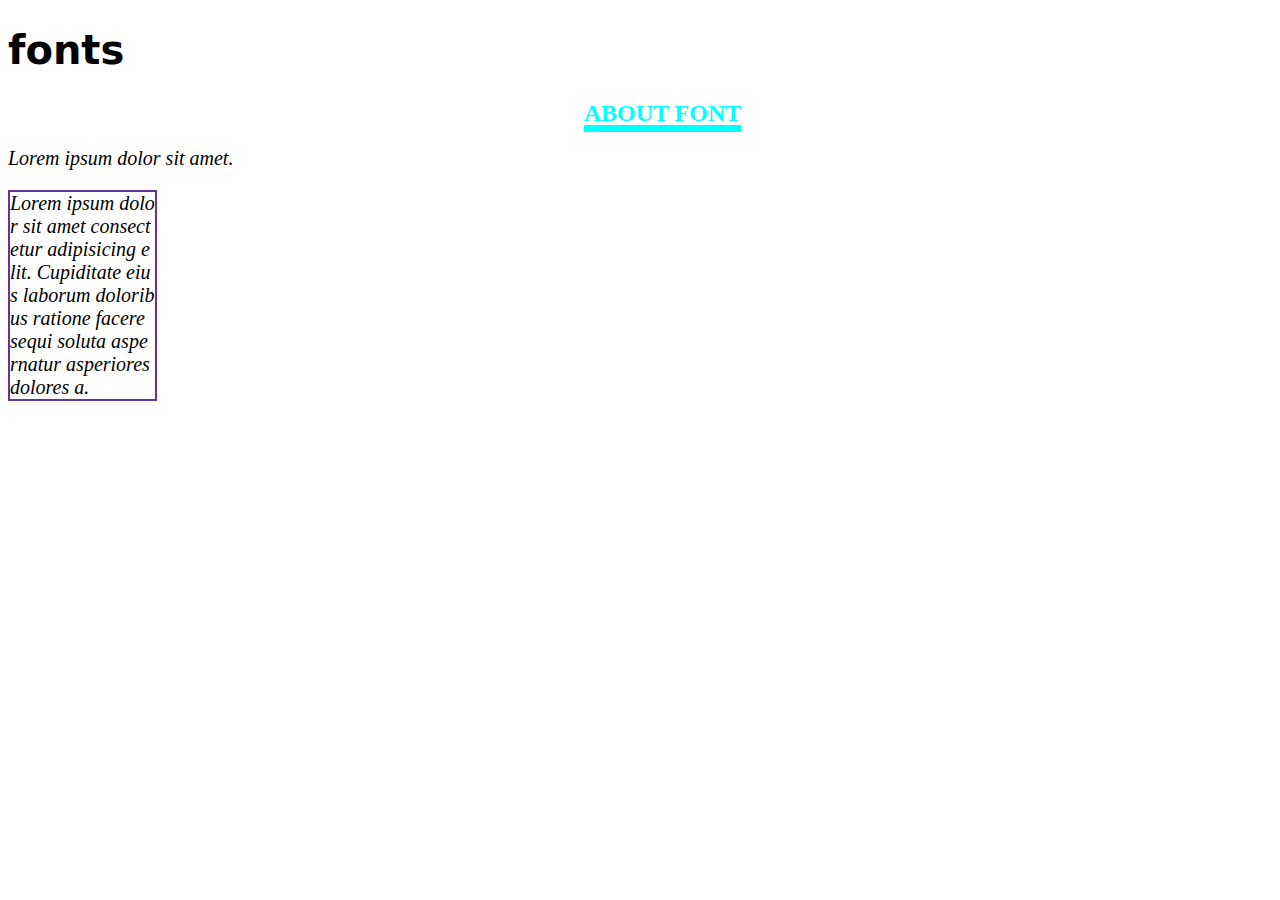
<file: fontandcolor/index.html>
<!DOCTYPE html>
<html lang="en">
  <head>
    <meta charset="UTF-8" />
    <meta name="viewport" content="width=device-width, initial-scale=1.0" />
    <title>Document</title>
    <style>
      h1 {
        font-family: system-ui, -apple-system, BlinkMacSystemFont, "Segoe UI",
          Roboto, Oxygen, Ubuntu, Cantarell, "Open Sans", "Helvetica Neue",
          sans-serif;
          font-size: 40px;
      }

      p{
        font-size: 20px;
        font-weight: 500px;
        font-style: italic;
      }
      h2{
            text-align: center;
            color: aqua;
            text-transform: uppercase;
            text-decoration: underline;
            /* text-decoration-color: rgb(237, 31, 31); */
            text-decoration-style:solid;
            text-decoration-style: rgb(34, 94, 94);
            text-decoration-thickness: 7px;
            text-indent: 45px;
      }
      .lorem{
        border: 2px solid rebeccapurple;
        width: 145px;
        word-break: break-all;
        /* text-overflow: ellipsis; */
        /* overflow: hidden; */
      }

    </style>
  </head>
  <body>
    <div>
      <h1>fonts</h1>
      <h2>about font</h2>
      </h2>
      <p>Lorem ipsum dolor sit amet.</p>
      <p class="lorem">
        Lorem ipsum dolor sit amet consectetur adipisicing elit. Cupiditate eius
        laborum doloribus ratione facere sequi soluta aspernatur asperiores
        dolores a.
      </p>
    </div>
  </body>
</html>
</file>
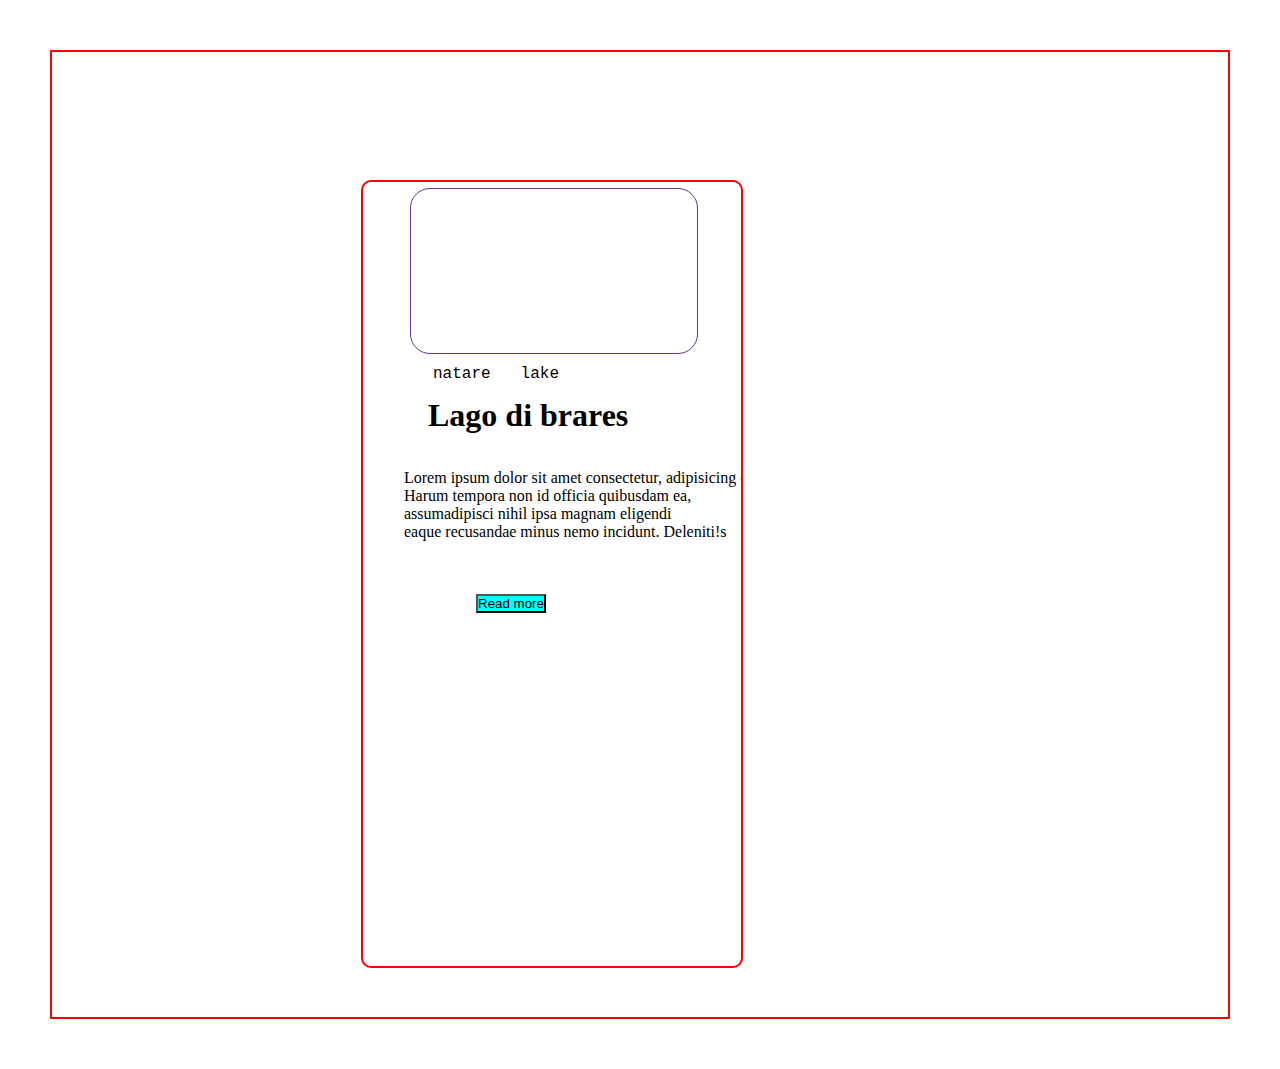
<file: exss02/exss03/index.html>
<!DOCTYPE html>
<html lang="en">
<head>
    <meta charset="UTF-8">
    <meta name="viewport" content="width=device-width, initial-scale=1.0">
    <title>Document</title>
    <style>
        *{
            margin: 0;
            padding: 0;

        }
        body{
            position: relative;
            box-sizing: border-box;
            border: 2px solid red;
            margin: 50px 50px 50px 50px ;
        }
        .bor{
            box-sizing: border-box;
            border: 2px solid red;
            /* width: 400px; */
            /* height: 400px; */
            margin: 128px 757px 49px 309px;
            padding: 189px;
            border-radius: 10px;
            overflow: hidden;
        }
        .imge{
            width:288px;
            height: 165.5px;
    /* max-width: 1000px; */
          background-repeat: no-repeat;
          background-size: contain;
          border: 1px solid rebeccapurple;
          background-image: url("https://img.freepik.com/free-photo/painting-mountain-lake-with-mountain-background_188544-9126.jpg");    
        box-sizing: border-box;
        border-radius: 20px;
        /* align-items: center; */
        /* justify-content: center; */
        /* margin: 20px 15px 30px 10px; */
        position: relative;
        bottom: 183px;
        right: 142px;
        /* top: 20px; */
        }

        .nat{
            bottom: 197px;
            right: 144px;
    position: relative;
    display: flex;
    padding: 10px;
    align-items: safe;
    word-spacing: 24px;
    color: black;
    /* font-size: 2px; */
    font-family: 'Courier New', Courier, monospace;

        }
        span{
            /*       */
            padding: 15px;
        }
        .hatd{
            position: relative;
            bottom: 228px;
            right: 144px;;
       

        }
        h1{
            display: inline-block;
            text-align: justify;
            padding: 20px;
            width: 5px;
            text-overflow: clip;
            text-wrap: nowrap;

        }
        .pera{
            box-sizing: border-box;
            border: 2px solid white;
            position: relative;
            bottom: 215px;
            right: 150px;

           /* // text-wrap: wrap; */
           /* // text-wrap: balance; */
            /* text-wrap: pretty; */
            text-wrap: stable;

        }
        p{
            box-sizing: border-box;
            /* //background-origin: padding-box; */
            /* text-wrap: none; */
            text-wrap: nowrap;
            /* width: 100%; */
            /* border: 2px solid rebeccapurple; */


        }
        .bott{
            /* box-sizing: border-box; */

            /* border: 2px solid beige; */
            /* background-color: aqua; */
            position: relative;
            bottom: 164px;
          align-items: center;
          right: 76px;;

        }
        button{
            background-color: aqua;
            text-wrap: nowrap;
        }


    </style>
</head>
<body>
    
    <div class="bor">
        <div class="imge">
            <!-- <img src="https://encrypted-tbn0.gstatic.com/images?q=tbn:ANd9GcSrcuE4UNACfLkZV-uwcYw_Ao3zZi45RHbyhg&s" alt="" srcset=""> -->
        </div>
    
            <div class="nat">
                <span>natare</span>
                <span>lake</span>
            </div>

            <div class="hatd">
                <h1>
                    Lago di brares
                </h1>
            </div>

            <div class="pera">
                <p>
                    Lorem ipsum dolor sit amet consectetur, adipisicing elit.<br> Harum tempora non id officia quibusdam ea,<br> assumadipisci nihil ipsa magnam eligendi <br>eaque recusandae minus nemo incidunt. Deleniti!s
                </p>
            </div>

            <div class="bott">
                <button>Read more</button>
            </div>
        

    </div>
</body>
</html>
</file>
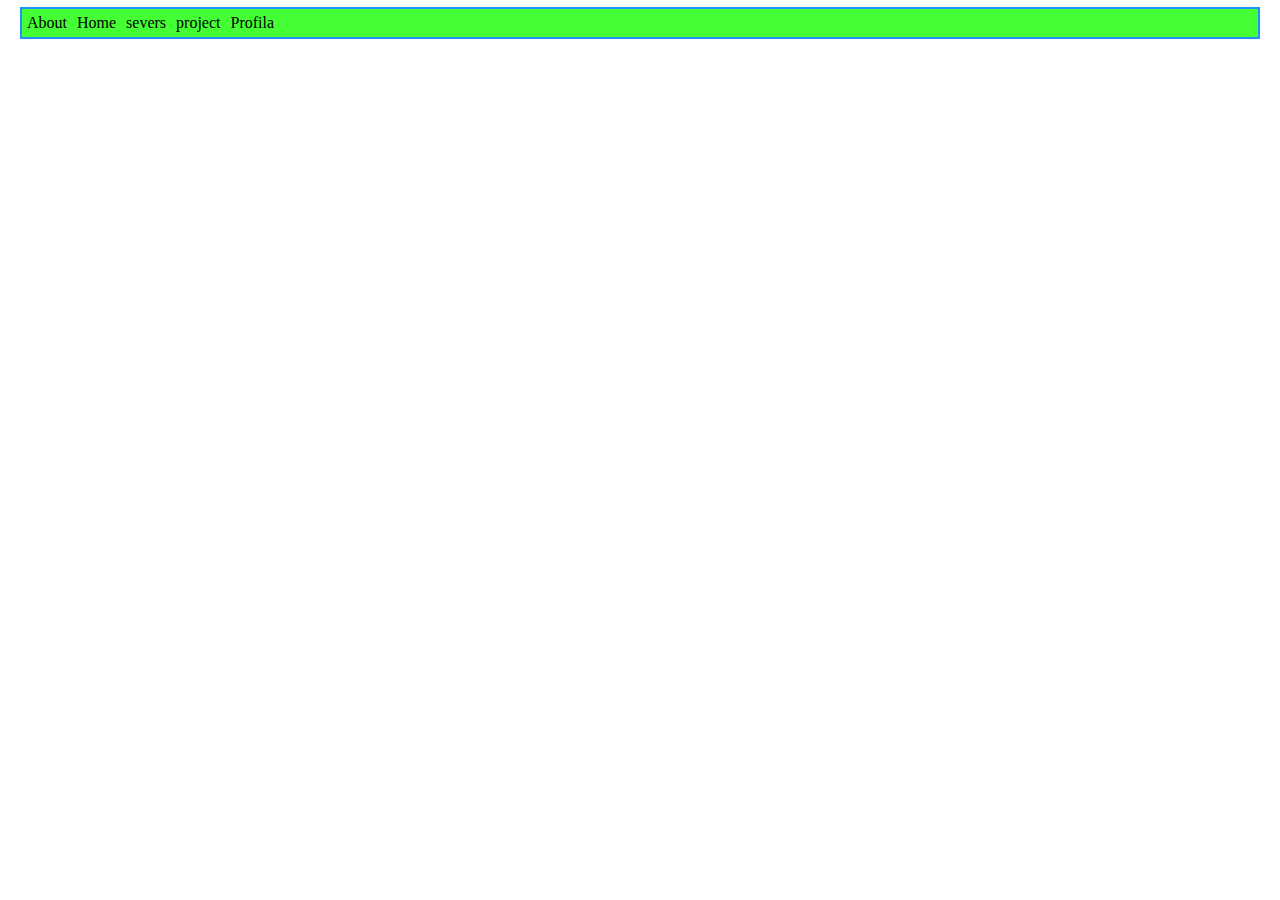
<file: exss02/exss04/index.html>
<!DOCTYPE html>
<html lang="en">
<head>
    <meta charset="UTF-8">
    <meta name="viewport" content="width=device-width, initial-scale=1.0">
    <title>nevigection bar from verbale </title>
    <link rel="stylesheet" href="style.css">
 
</head>
<body>
    
    <nav> 
        <ul>
            <li>About</li>
            <li>Home</li>
            <li>severs</li>
            <li>project</li>
            <li>Profila</li>
        </ul>
    </nav>
</body>
</html>
</file>
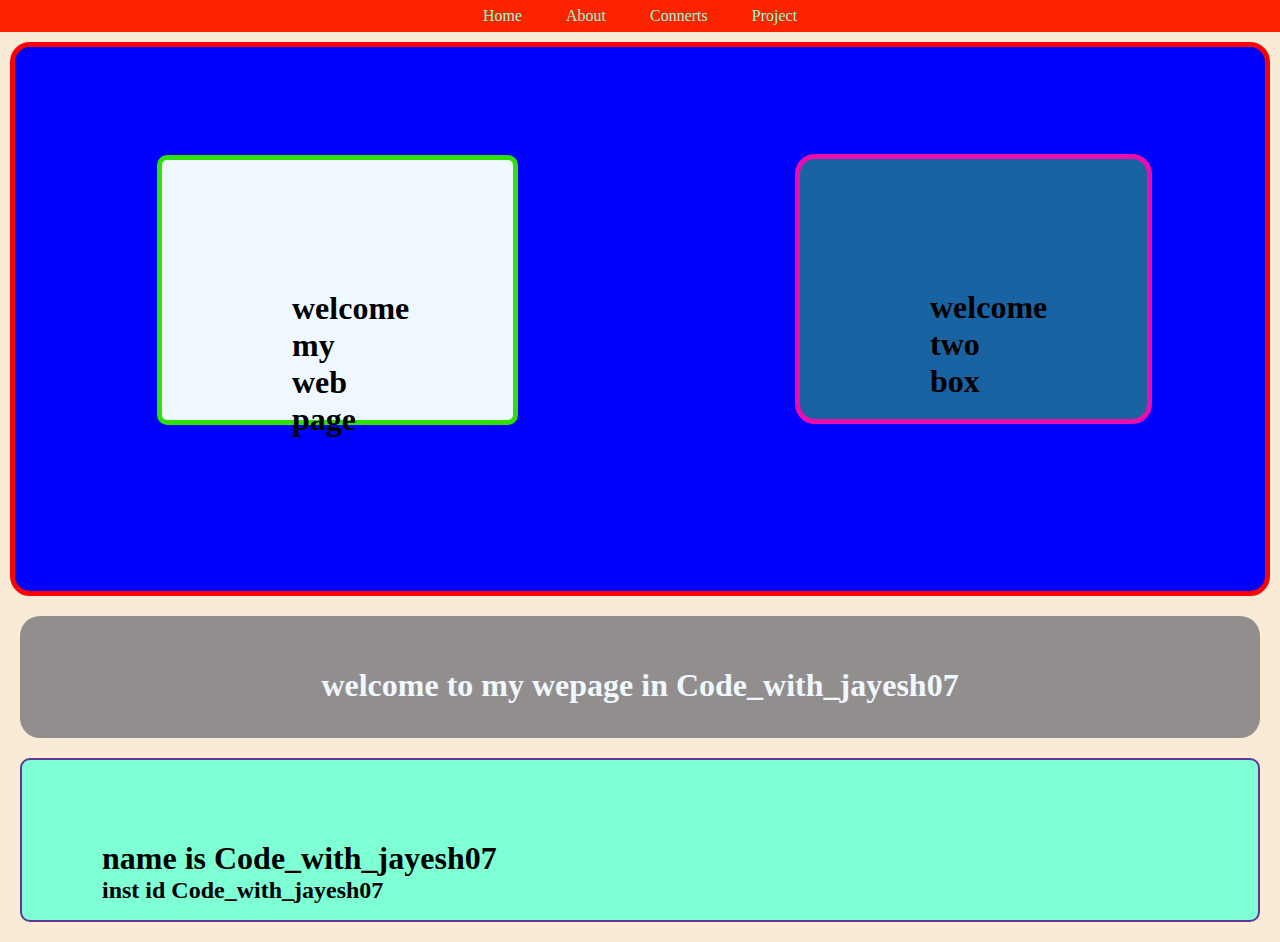
<file: exss02/exss05/index.html>
<!DOCTYPE html>
<html lang="en">
  <head>
    <meta charset="UTF-8" />
    <meta name="viewport" content="width=device-width, initial-scale=1.0" />
    <title>Exss05</title>

     <style> 
     *{
        margin: 0;
        /* padding: 0; */

     } 
     body{
        background-color: antiquewhite;
        color: black;
     }

     nav{
        background-color: rgb(255, 34, 0);
     }
     nav ul{
        display: flex;
        padding: 5px;
        justify-content: center;
     }
     nav ul li{
        /* display: flex; */
        list-style: none;
        padding: 2px
     }

     nav ul li a {
        padding: 20px;
        text-decoration: none;
        color: aquamarine;

        
     }
     
     .box1{
        background-color: blue;
        /* width: 950px;   */
        height: 20px;
        padding: 272px;
        margin: 10px 10px 10px 10px;
        box-sizing: border-box;
        border: 5px solid red;
        border-radius: 20px;
     }
     .box2{
        background-color: aliceblue;
        /* width: 300px; */
        height: 232px;
        padding: 130px;
        margin: -164px 475px -12px -130px;
        box-sizing: border-box;
        border: 5px solid rgb(46, 224, 6);
        border-radius: 10px;
     }
     .box3{
        background-color: rgb(26, 99, 163);
        /* width: 300px; */
        height: 229px;
        padding: 130px;
        margin: -271px -159px -29px 508px;
        box-sizing: border-box;
        border: 5px solid rgb(233, 13, 174);
        border-radius: 20px;
     }

     .box4{
        background-color: rgb(147, 142, 142);
        padding: 51px;
        /* width: 989px; */
        height: 20px;
        margin: 20px 20px 20px 20px;
        border-radius: 20px;
     }
     .box4 h1{
        justify-content: center;
        color: aliceblue;
        text-align: center;
     }
     .bo{
        background-color: aquamarine;
        box-sizing: border-box;
        border: 2px solid rebeccapurple;
        padding: 80px;
        height: 30px;
        margin: 20px 20px 20px 20px;
        border-radius: 10px;

     }
    </style> 
  </head>
  <body>
    <header>
      <nav>
        <ul>
          <li><a>Home</a></li>
          <li><a>About</a></li>
          <li><a>Connerts</a></li>
          <li><a>Project</a></li>
        </ul>
      </nav>
    </header>

    <span>
        <div class="box1">

            <div class="box2">
                    <h1>welcome my web page</h1>
            </div>

            <div class="box3">
                    <H1>welcome two box</H1>
            </div>

        </div>
    </span>

    <span>
        <div class="box4">
                <h1>welcome to my wepage in Code_with_jayesh07</h1>
        </div>
    </span>

    <footer>
        <div class="bo">
            <h1>name is Code_with_jayesh07</h1>
            <h2>inst id Code_with_jayesh07</h2>
        </div>
    </footer>
  </body>
</html>
</file>
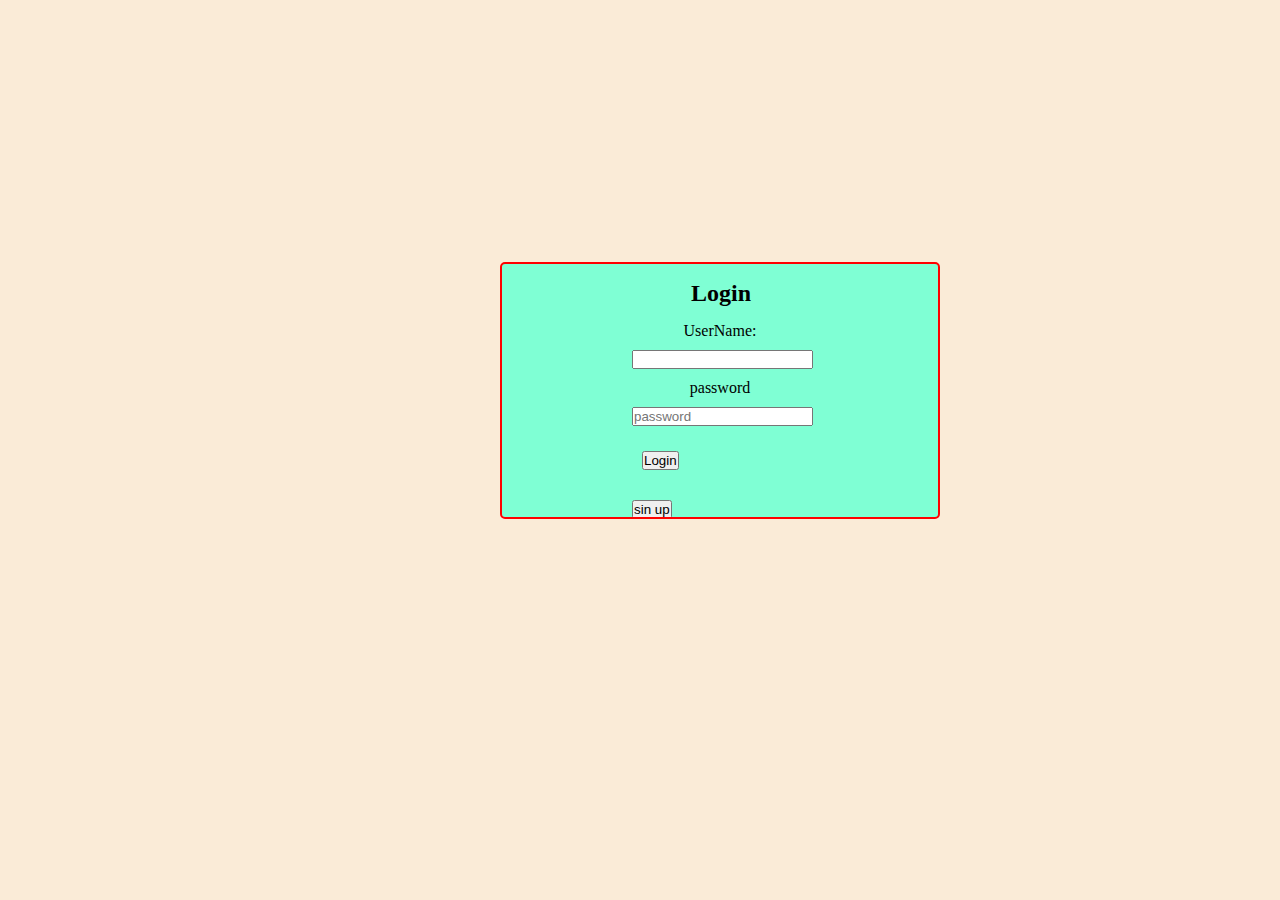
<file: web developmwnt project/loingform/index.html>
<!DOCTYPE html>
<html lang="en">
<head>
    <meta charset="UTF-8">
    <meta name="viewport" content="width=device-width, initial-scale=1.0">
    <title>login from </title>
    <link rel="stylesheet" href="style.css">
</head>
<body>
    <form action="" method="post">
            <h2>Login </h2>
        <div>
            <label for="#">UserName:</label>
            <input class="input" type="text" name="UserName" id=""/>
        </div>
        <div>
            <label for="#" aria-placeholder="password">password</label>
            <input class"input" type="text" name="password" id="" placeholder="password">
        </div>

        <div class="btn">
            <input type="button" value="Login">
        </div class="btn">
            <input type="button" value="sin up">
        </div>
    </form>
</body>
</html>
</file>
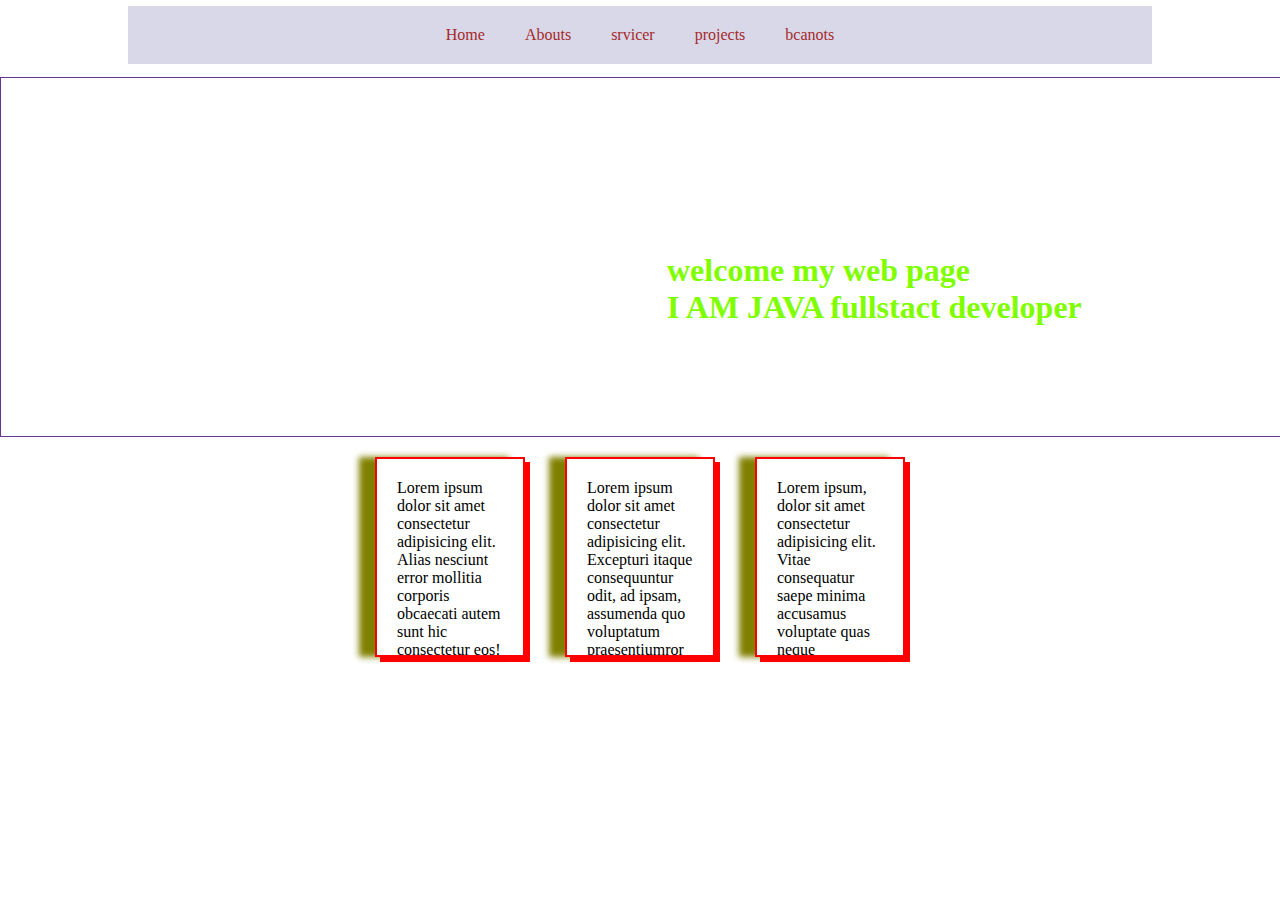
<file: web developmwnt project/nevigeciton/index.html>
<!DOCTYPE html>
<html lang="en">
<head>
    <meta charset="UTF-8">
    <meta name="viewport" content="width=device-width, initial-scale=1.0">
    <title>navigection</title>
    <link rel="stylesheet" href="style.css">
</head>
<body>
    <nav>
        <ul>
            <li>Home</li>
            <li>Abouts</li>
            <li>srvicer</li>
            <li>projects</li>
            <li>bcanots</li>
        </ul>
    </nav>

    <span>
        <div class="conter">
            <h1>welcome my web page  <br>I AM JAVA fullstact developer</h1> 
             
        </div>
    </span>

    <span class="box1">
        <div class="box">
            <p>Lorem ipsum dolor sit amet consectetur adipisicing elit. Alias nesciunt error mollitia corporis obcaecati autem sunt hic consectetur eos! Necessitatibus ea placeat id quisquam amet odio? Minus sint alias libero.</p>
        </div>

        <div class="box">Lorem ipsum dolor sit amet consectetur adipisicing elit. Excepturi itaque consequuntur odit, ad ipsam, assumenda quo voluptatum praesentiumror consectetur non dignissimos deserunt aliquid voluptate! Harum molestiae autem quos.</div>

        <div class="box">Lorem ipsum, dolor sit amet consectetur adipisicing elit. Vitae consequatur saepe minima accusamus voluptate quas neque exercitationem veniam illo corporis, aperiam odio ab deleniti commodi soluta iste culpa facere iusto?</div>
    </span>
</body>
</html>
</file>
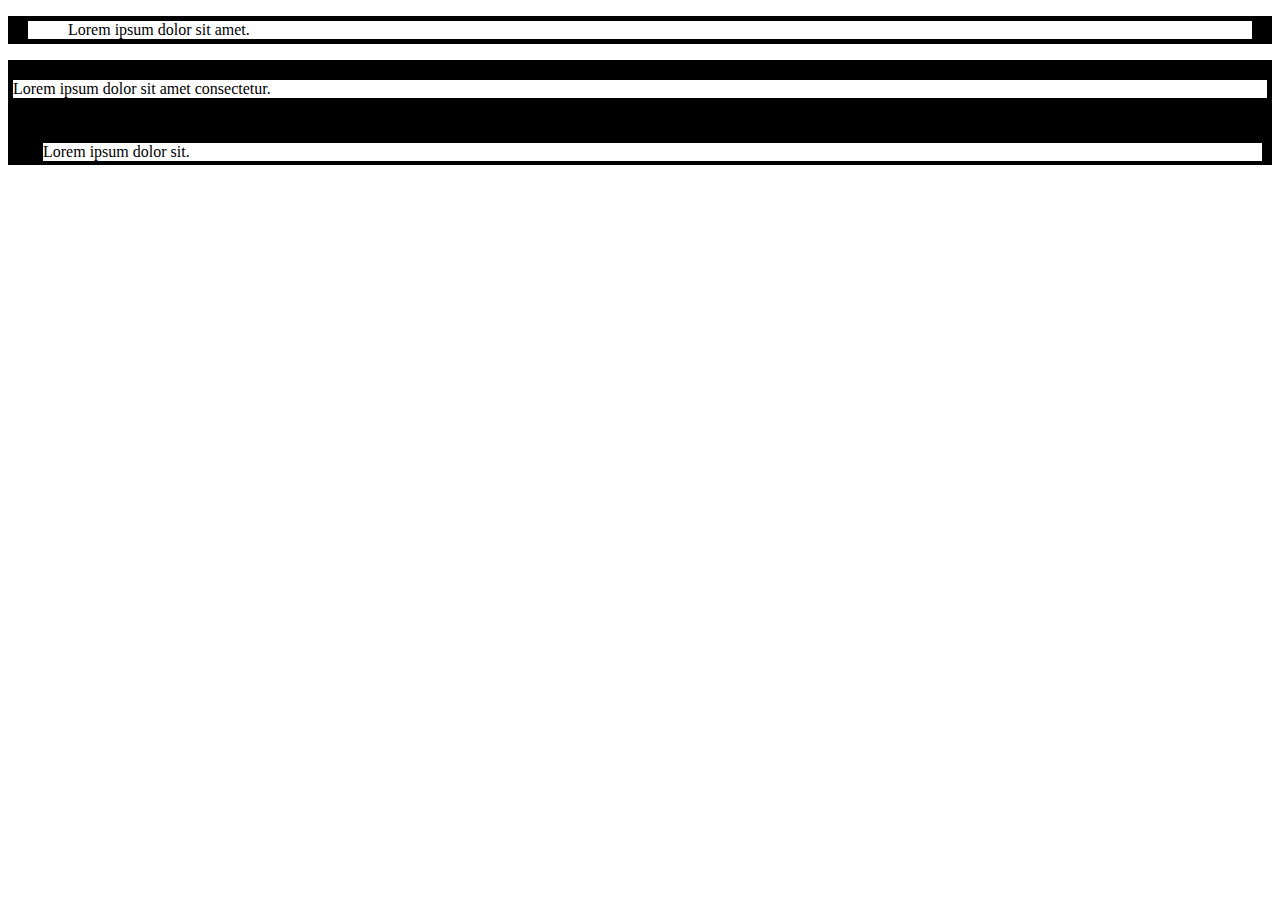
<file: fontandcolor/INDEX1.HTML>
<!DOCTYPE html>
<html lang="en">
<head>
    <meta charset="UTF-8">
    <meta name="viewport" content="width=device-width, initial-scale=1.0">
    <title>Document</title>
    <link rel="stylesheet" href="style.css">
</head>
<body>
<p>
    <dir class="one">
        Lorem ipsum dolor sit amet.
    </dir>
    <div class="two">
        Lorem ipsum dolor sit amet consectetur.
    </div>

    <div class="three">
        Lorem ipsum dolor sit.
    </div>
</p>
</body>
</html>
</file>
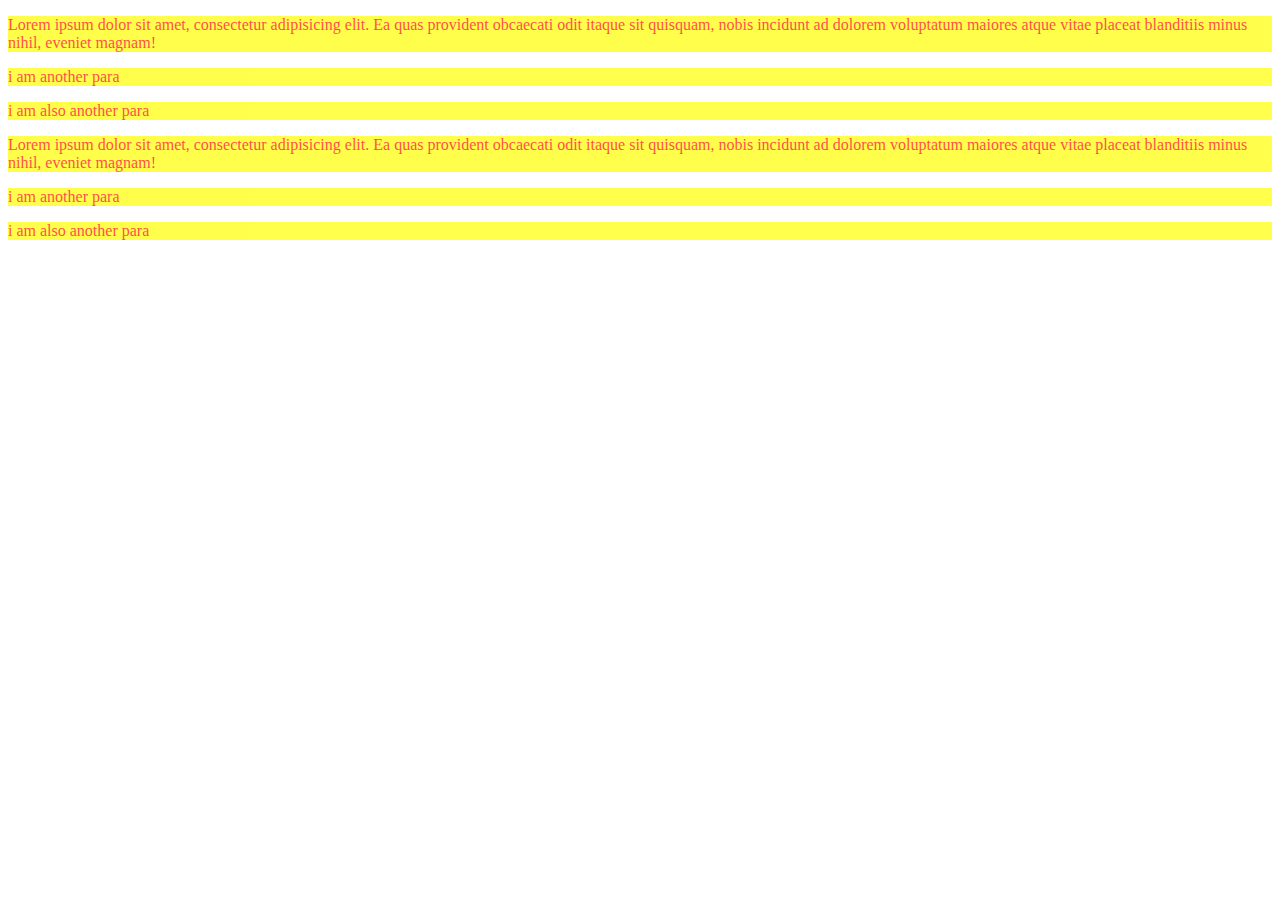
<file: exss02/exss03/insext.html>
<!DOCTYPE html>
<html lang="en">
<head>
    <meta charset="UTF-8">
    <meta name="viewport" content="width=device-width, initial-scale=1.0">
    <title>Document</title>
    <style>
        div p {
            background-color: yellow;
            color:red;
            opacity: 0.7;
        }
    </style>
</head>
<body>
    <div>
        <p>
            Lorem ipsum dolor sit amet, consectetur adipisicing elit. Ea quas provident obcaecati odit itaque sit quisquam, nobis incidunt ad dolorem voluptatum maiores atque vitae placeat blanditiis minus nihil, eveniet magnam!

        </p>
        <P>i am another para</P>
        <p>i am also another para</p>
 
    </div>

    <div>
        <p>
            Lorem ipsum dolor sit amet, consectetur adipisicing elit. Ea quas provident obcaecati odit itaque sit quisquam, nobis incidunt ad dolorem voluptatum maiores atque vitae placeat blanditiis minus nihil, eveniet magnam!

        </p>
        <P>i am another para</P>
        <p>i am also another para</p>
 
    </div>
</body>
</html>
</file>
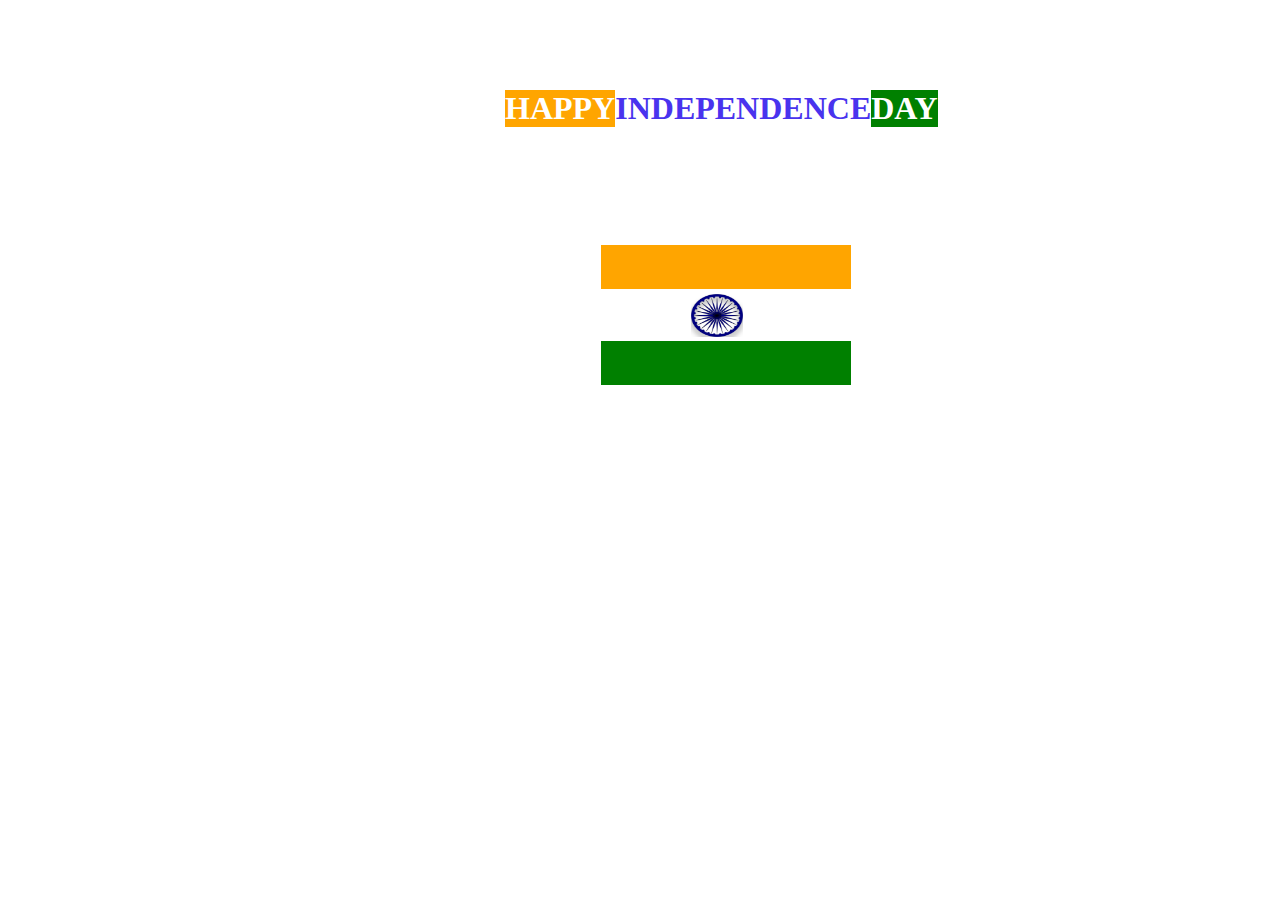
<file: exss02/exss05/index1.html>
<!DOCTYPE html>
<html lang="en">
<head>
    <meta charset="UTF-8">
    <meta name="viewport" content="width=device-width, initial-scale=1.0">
    <title>ind</title>
    <style>
        *{
            margin: 0;
            box-sizing: border-box;
            padding: 0;
            overflow: hidden;
        }
        .box{
            padding: 20px;
            height: 40px;
            /* margin: 140px; */
            box-sizing: border-box;
            width: 250px;
            align-items: center;
            justify-content: center;
            border: 2px solid orange;
            color:orange;
            background-color: orange;

        }
        .box1{
            padding: 20px;
            height: 40px;
            /* margin: 140px; */
            box-sizing: border-box;
            width: 250px;
            align-items: center;
            justify-content: center;
            border: 2px solid rgb(255, 255, 255);
            color:rgb(245, 244, 243);
            background-color:rgb(255, 255, 255);


        }
        .box2{
            padding: 20px;
            height: 40px;
            /* margin: ; */
            position: relative;
            /* margin: 40px 40px 100px 30px; */
            box-sizing: border-box;
            width: 250px;
            align-items: center;
            justify-content: center;
            border: 2px solid green;
            color:orange;
            background-color:green;


        }
        .contr{
                padding: 113px;
                margin-left: 488px;

            
        }

        
        img{
            
             border: -2px solid blue;
             /* padding: 65px; */
            width: 52px;
           height: 43px;
           margin-left: 90px;
           margin-top: 5px;
        }
        body{
            background-color: rgb(255, 255, 255);
        }
        h1{
            background-color: orange;
            color: rgb(255, 255, 255);
            display: flex;
            display: inline;
            padding: 0px;
            margin: 0;

        }
        .h2{
            background-color: rgb(255, 255, 255);
            color: rgb(73, 51, 238);
        }
        .h3{
            background-color: green;
            color:;
        }
        .con{
            display: flex;
            padding: 5px;
            padding-top: 40px;
            margin-top: 50px;
            margin-left: 500px;
        }
        
    </style>
</head>
<body>
  <div class="con">  <h1> HAPPY</h1> 
    <h1 class="h2"> INDEPENDENCE
    </h1>
    <h1 class="h3"> DAY</h1>
</div>
<div class="contr"> 
             
    <div class="box">

    </div> 
    <img src="img copy/ind.png" alt="">
 
    <!-- <div class="box1">
        <!-- ?<img src="img copy/ind.png" alt=""> -->
        

    <!-- </div>  -->
    <div class="box2">

    </div>
</div>


</body>
</html>
</file>
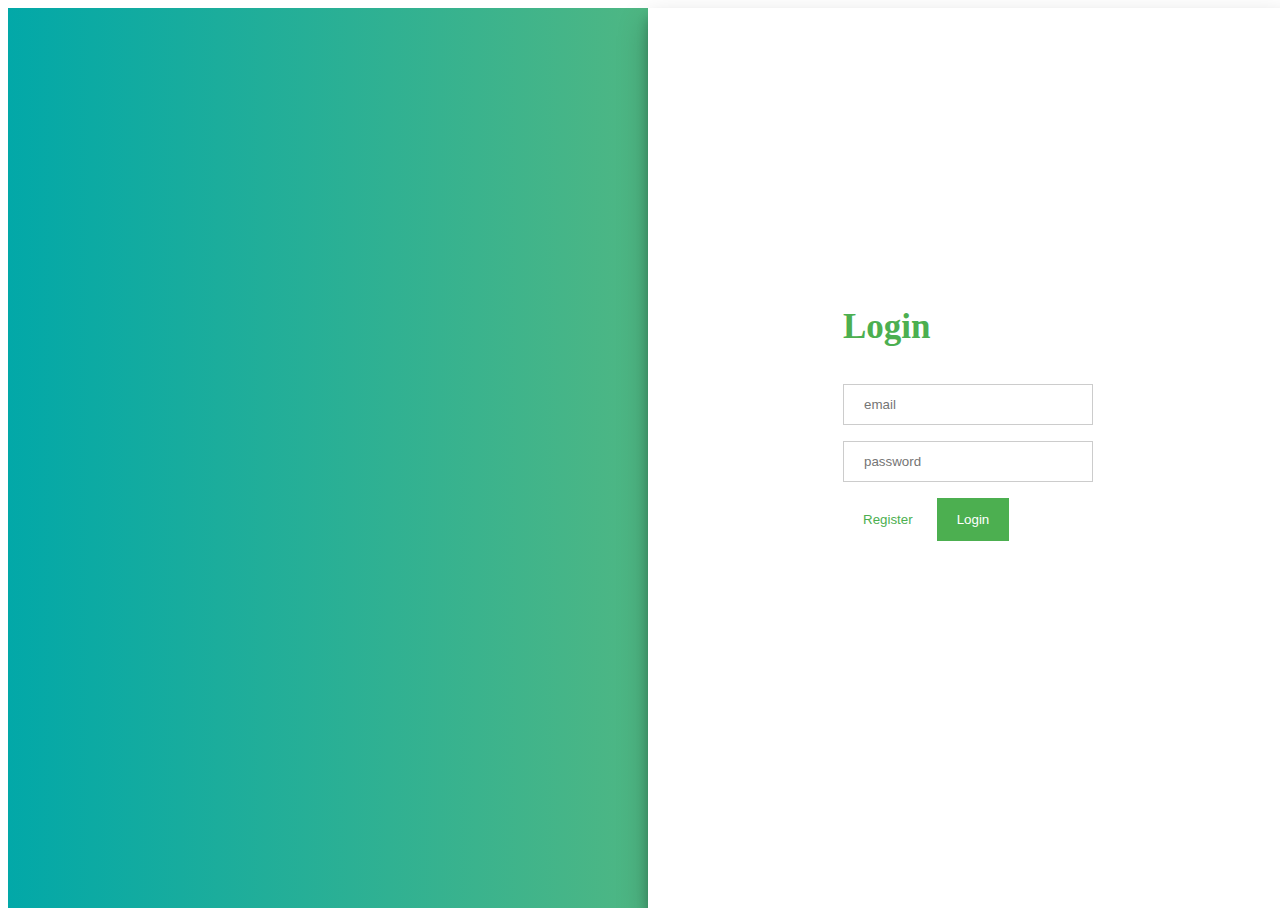
<file: web developmwnt project/loing/indext.html>
<!DOCTYPE html>
<html lang="en">
<head>
    <meta charset="UTF-8">
    <meta name="viewport" content="width=device-width, initial-scale=1.0">
    <title>Document</title>
    <link rel="stylesheet" href="style.css">
    <script src=
    "https://ajax.googleapis.com/ajax/libs/jquery/3.3.1/jquery.min.js">
        </script>
</head>
<body>
    
    <div id="background">
        <div class="background-Right"></div>
        <div class="background-Left"></div>
    </div>

    <div id="slide">
        <div class="top">
            <div class="left">
                <div class="content">
                    <h2>Sing Up</h2>
                    <form action="" method="post" onsubmit="return false">
                        <div>
                            <input type="text" placeholder="email">
                            <br>
                            <input type="password" placeholder="password">
                        </div>

                    </form>
                    <button id="LeftToRight" class="on-off">
                        Login
                    </button>
                    <button>Register</button>
                   
                </div>
            </div>
            <div class="right">
                <div class="content">
                    <h2>Login</h2>
                    <form action="" method="post" onsubmit="return false">
                        <div>
                            <input type="text" placeholder="email"/>
                            <br>
                            <input type="password" placeholder="password">

                        </div>
                        <button id="RightToLeft" class="on-off">
                            Register
                        </button>
                        <button>Login</button>
                    </form>
                </div>
            </div>
        </div>
    </div>
    <script src="script.js"></script>
</body>
</html> 
<!-- <!DOCTYPE html>
<html>
<head>
	<meta name="viewport" content=
		"width=device-width, initial-scale=1" />
	<script src=
"https://ajax.googleapis.com/ajax/libs/jquery/3.3.1/jquery.min.js">
	</script>
    <link rel="stylesheet" href="style.css">
</head>

<body>
	<div id="background">
		<div class="background-Right"></div>
		<div class="background-Left"></div>
	</div>

	<div id="slide">
		<div class="top">
			<div class="left">
				<div class="content">
					<h2>Sign Up</h2>
					<form method="post"
						onsubmit="return false;">
						<div>
							<input type="text"
								placeholder="email" /> 
							
							<br />
							<input type="password"
								placeholder="password" />
						</div>
					</form>

					<button id="LeftToRight"
						class="on-off">Login
					</button>
					
					<button>Register</button>
				</div>
			</div>

			<div class="right">
				<div class="content">
					<h2>Login</h2>
					<form method="post"
						onsubmit="return false;">
						<div>
							<input type="text"
								placeholder="email" /> 
							
							<br />
							<input type="password"
								placeholder="password" />
						</div>

						<button id="RightToLeft"
							class="on-off">Register
						</button>
						
						<button>Login</button>
					</form>
				</div>
			</div>
		</div>
	</div>
    <script src="script.js"></script>
</body>
</html> -->
</file>
<file: exss02/exss04/style.css>
*{
    margin: 0;
    padding: 0;
    overflow: hidden;
}


:root {
    --blue: #1e90ff;
    --white: #ffffff;
    --red:#4f3;
 }
 ul{
    display: flex;
    list-style: none;
    margin: 7px 20px 40px 20px;
    border: var(--blue) solid 2px;
    /* align-items: center; */
    background-color: var(--red);
}
 nav ul li {
    /* display: flex; */
    margin: 5px;
    /* align-items: center; */
    text-align: center;
}
</file>
<file: web developmwnt project/loingform/style.css>
*{
    margin: 0;
    padding: 0;
    overflow: hidden;
    
    
}
body{
    background-color: antiquewhite;
}
form{
    box-sizing: border-box;
    border: 2px solid red;
    height: 257px;
    width: 440px;
    align-items: center;
    margin: 262px 396px 347px 500px;
    background-color: aquamarine;
    border-radius: 5px;
    box-shadow: 20px;

}
.couter input{
    display: flex;
    justify-content: center;
    border-radius: 2px;
}
h2{
    align-items: center;
    display: inline-block;
    justify-items: center;
    padding: 20px;
    height: 10px;
    /* align-items: center; */
    justify-content: center;
    margin: -4px -274px 8px 169px;
}
label{
    display: inline-block;
    display: flex;
    justify-content: center;
}
input{
    display: inline-block;
    display: flex;
    justify-content: center;
    align-items: center;
    margin: 10px 10px 10px 130px;
}
.btn{
    /* padding: 20px 10px 14px 10px; */
    /* width: 15px; */
    display: inline-flex;
    justify-content: flex-start;
    margin: 5px 5px 10px 10px ;

}
</file>
<file: web developmwnt project/nevigeciton/style.css>
* {
  margin: 0;
  padding: 0;
  box-sizing: border-box;
  overflow: hidden;
}
/* navigection bhar*/
nav {
  background-color: rgb(216, 216, 233);
  margin: 6px 128px 13px 128px;
}
nav ul li {
  /* display: flex; */
  list-style: none;
  padding: 20px;
  color: brown;
}
nav ul {
  /* display: block; */
  /* display: inline-block; */
  justify-content: center;
  display: flex;
  /* width: 350px; */
  /* display: ; */
}
.conter {
    width: 230vh;
    height: 360px;
    /* max-width: 1000px; */
    /* background-repeat: no-repeat; */
    background-size: contain;
    border: 1px solid rebeccapurple;
  background-image: url("https://img.freepik.com/free-photo/painting-mountain-lake-with-mountain-background_188544-9126.jpg");
}

.conter{
    /* align-items: center; */
}
h1{
    align-items: center;
    color: chartreuse;
    margin: 174px 147px 252px 666px;

}

.box{
    border: 2px solid red;
    width: 150px;
    height: 200px;
    padding: 20px;
    margin: 20px;
    overflow: auto;
    justify-content: center;
    box-shadow: 5px 5px red, -1em 0 .4em olive;

    /* height: 100%; */
    /*  */

}

.box1{
    display: flex;
    /* justify-items: center; */

    justify-content: center;
    /* padding: 20px */
    
}
</file>
<file: fontandcolor/style.css>
.one{
    border-style: solid;
    border-width: 5px 20px;
    /* //box-sizing: border-box; */
    /* border-color: aqua; */
}
.two{
border-style: solid;
border-width: 20px 5px;
}
.three{
    border-style: solid;
    border-width: 25px 10px 4px 35px;
}
</file>
<file: web developmwnt project/loing/style.css>
body{
    height: 100%;
    overflow: hidden;
    width: 100%;
    box-sizing: border-box;
}

.background-Rigth{
    position: absolute;
    right: 0;
    width: 50%;
    height: 100%;
    background: linear-gradient( to right,#000428,#004e92);
    background-size: cover;
    background-position: 50% 50%;

}

.background-Left{
    position: absolute;
    left: 0;
    width: 50%;
    height: 100%;
    background: linear-gradient(to right,#02a8a8,#4fb783);
    background-size: cover;
    background-position: 50% 50%;
}
#background{
    width: 100%;
    height: 100%;
    position: absolute;
    z-index: -3;
}

#slide{
    width: 50%;
    max-height: 100%;
    height: 100%;
    overflow: hidden;
    margin-left: 50%;
    position: absolute;
    box-sizing: 0 14px 29px rgba(0,0,0,0.25).0 10px,10px rgba(0,0,0,0.22);

}

.top{
    width: 200%;
    height: 100%;
    position: relative;
    left: 0;
    left: -100%;
}
.left{
    width: 50%;
    height: 100%;
    background: #ffff;
    left: 0;
    position: absolute;
}

.rigth{
    width: 50%;
    height: 100%;
    background: #ffff;
    left: 0;
    position: absolute;
}

.content{
    width: 250px;
    margin:0 auto;
    /* background: #ffff; */
    /* right: 0; */
    top: 30%;
    position:absolute;
    left: 50%;
    margin-left: -124px;

}

.content h2{
    color: #4caf50;
    font-size: 35px;
}
button{
    background-color: #4caf50;
    color: wheat;
    width: auto;
    padding: 14px 20px;
    margin: 8px 0;
    border:none;
    cursor: pointer;
}
input[type="text"],input[type="password"]{
    width: 100%;
    padding: 12px 20px;
    margin: 8px 0;
    display: inline-block;
    border: 1px solid #ccc;
    box-sizing: border-box;
}

.no-off{
    background: none;
    color: #4caf50;
    box-shadow: none;
} 
/* 
body {
	height: 100%;
	overflow: hidden;
	width: 100%;
	box-sizing: border-box;
}

/* Adding background image to right side */
.background-Right {
	position: absolute;
	right: 0;
	width: 50%;
	height: 100%;
	background: linear-gradient(to right, #000428, #004e92);
	background-size: cover;
	background-position: 50% 50%;
}

/* Adding background image to left side */
.background-Left {
	position: absolute;
	left: 0;
	width: 50%;
	height: 100%;
	background: linear-gradient(to right, #02a8a8, #4fb783);
	background-size: cover;
	background-position: 50% 50%;
}

#background {
	width: 100%;
	height: 100%;
	position: absolute;
	z-index: -3;
}

/* Slide is used to slide the form left-right
	sides when toggle on button */
#slide {
	width: 50%;
	max-height: 100%;
	height: 100%;
	overflow: hidden;
	margin-left: 50%;
	position: absolute;
	box-shadow: 0 14px 28px rgba(0, 0, 0, 0.25),
		0 10px 10px rgba(0, 0, 0, 0.22);
}

/* This make forms z-index greater
than background-image */
.top {
	width: 200%;
	height: 100%;
	position: relative;
	left: 0;
	left: -100%;
}

/* This indicates Login-form will
appear on the left side */
.left {
	width: 50%;
	height: 100%;
	background: #ffff;
	left: 0;
	position: absolute;
}

/* This indicates Register-form
	will appear on the right side */
.right {
	width: 50%;
	height: 100%;
	background: #ffff;
	right: 0;
	position: absolute;
}

/* Position the form into center
of the viewbox */
.content {
	width: 250px;
	margin: 0 auto;
	top: 30%;
	position: absolute;
	left: 50%;
	margin-left: -125px;
}

.content h2 {
	color: #4caf50;
	font-size: 35px;
}

button {
	background-color: #4caf50;
	color: white;
	width: auto;
	padding: 14px 20px;
	margin: 8px 0;
	border: none;
	cursor: pointer;
}

input[type="text"],
input[type="password"] {
	width: 100%;
	padding: 12px 20px;
	margin: 8px 0;
	display: inline-block;
	border: 1px solid #ccc;
	box-sizing: border-box;
}

/* off class is used to indicate
the active button like login
or register button */
.on-off {
	background: none;
	color: #4caf50;
	box-shadow: none;
} */
</file>
